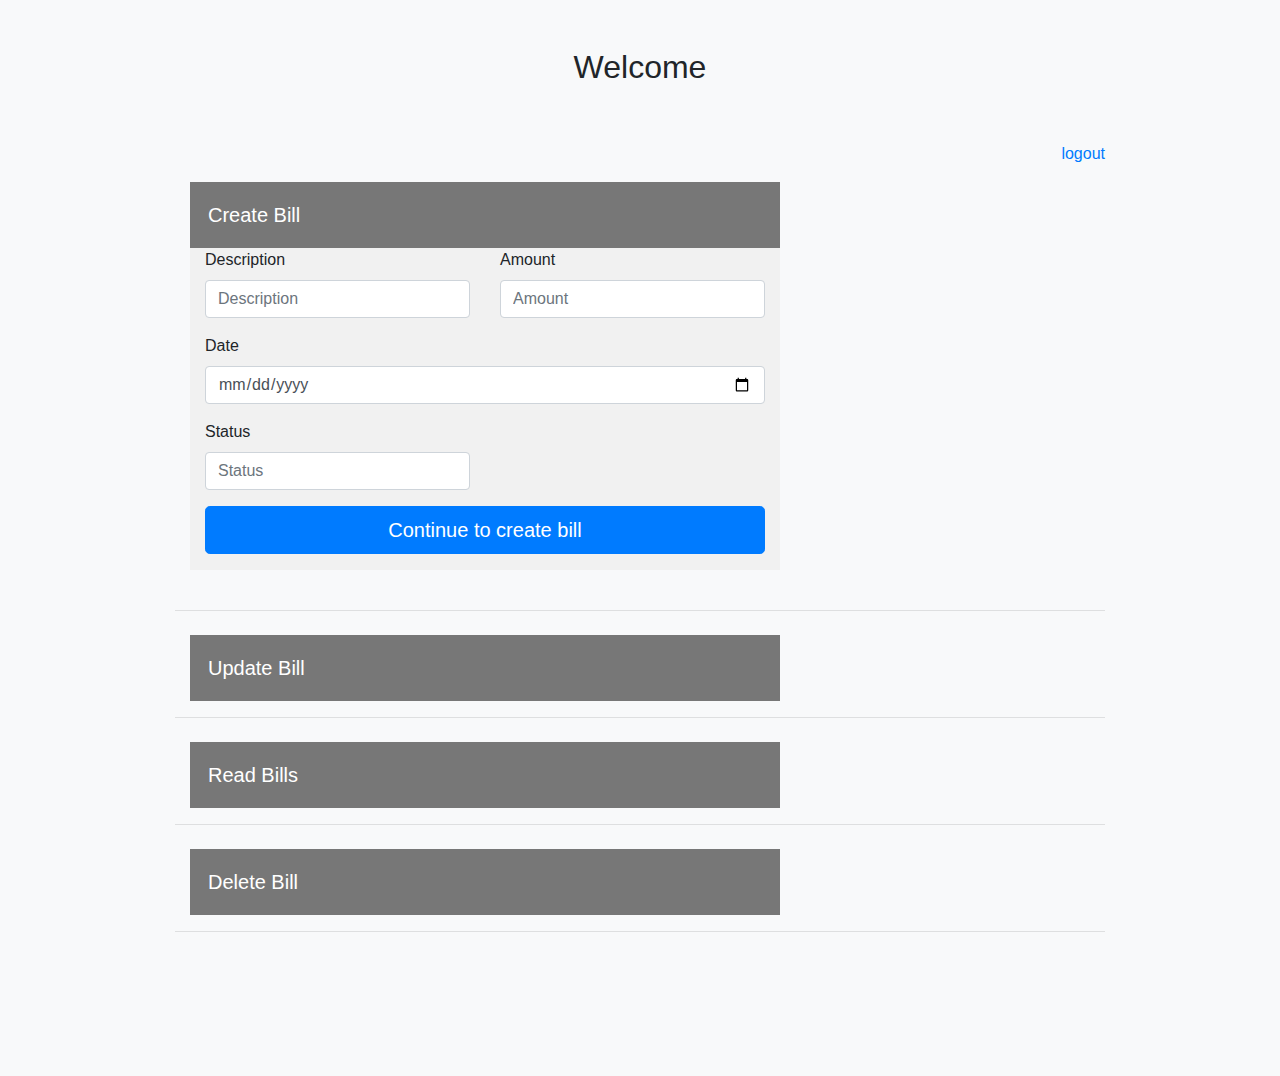
<file: target/esdproject-1.0-SNAPSHOT/dashboard.html>
<!DOCTYPE html>
<html lang="en">
<head>
    <meta charset="UTF-8">
    <title>Students - Courses</title>
    <link href="assets/css/bootstrap.min.css" rel="stylesheet">
    <link href="assets/css/form-validation.css" rel="stylesheet">
    <link href="assets/css/dashboard.css" rel="stylesheet">

</head>
<body class="bg-light">
<div class="container">
    <div class="py-5 text-center">
        <h2>Welcome</h2>
    </div>
    <p align="right"><a href="index.html">logout</a></p>

<!--    FORM1  -->
    <div class="col-md-8 order-md-1">
        <button type="button" class="collapsible">Create Bill</button>
        <form class="needs-validation-students" id="create-validation" novalidate >
                        <div class="row">
                            <div class="col-md-6 mb-3">
                                <label for="description">Description</label>
                                <input class="form-control" id="description" placeholder="Description" required type="text" value="">
                                <div class="invalid-feedback">
                                    Valid description is required.
                                </div>
                            </div>
                            <div class="col-md-6 mb-3">
                                <label for="amount">Amount</label>
                                <input class="form-control" id="amount" placeholder="Amount" required type="text" value="">
                                <div class="invalid-feedback">
                                    Valid amount is required.
                                </div>
                            </div>
                        </div>
            <div class="mb-3">
                <label for="date">Date</label>
                <input class="form-control" id="date" placeholder="Date" required type="date">
                <div class="invalid-feedback">
                    Please enter a valid date.
                </div>
            </div>
            <div class="row">
                <div class="col-md-6 mb-3">
                    <label for="status">Status</label>
                    <input class="form-control" id="status" placeholder="Status" required type="text" value="">
                    <div class="invalid-feedback">
                        Please enter correct status.
                    </div>
                </div>
            </div>
            <button class="btn btn-primary btn-lg btn-block" type="submit">Continue to create bill</button>
            <p id="give_create_status"></p>
        </form>
    </div>
    <br/>
    <hr class="mb-4">

<!--    FORM2 -->
    <div class="col-md-8 order-md-1">
        <button type="button" class="collapsible">Update Bill</button>
        <form class="needs-validation-students" id="update-validation" novalidate>
            <div class="row">
                <div class="col-md-6 mb-3">
                    <label for="bill_id_update">Bill_id</label>
                    <input class="form-control" id="bill_id_update" placeholder="Bill_id" required type="text" value="">
                    <div class="invalid-feedback">
                        Valid StudentId is required.
                    </div>
                </div>
                <div class="col-md-6 mb-3">
                    <label for="new_amount">Amount</label>
                    <input class="form-control" id="new_amount" placeholder="Amount" required type="text" value="">
                    <div class="invalid-feedback">
                        Valid amount is required.
                    </div>
                </div>
            </div>
            <div class="row">
                <div class="col-md-6 mb-3">
                    <label for="new_status">Status</label>
                    <input class="form-control" id="new_status" placeholder="Status" required type="text" value="">
                    <div class="invalid-feedback">
                        Please enter correct status.
                    </div>
                </div>
            </div>
            <button class="btn btn-primary btn-lg btn-block" type="submit">Continue to update bill</button>
            <p id="give_update_status"></p>
        </form>
    </div>
    <hr class="mb-4">


    <!--    FORM3  -->
    <div class="col-md-8 order-md-1">
        <button type="button" class="collapsible">Read Bills</button>
        <form class="needs-validation-students" id="read-validation" novalidate>
            <div class="row">
                <div class="col-md-6 mb-3">
                    <label for="bill_id_read">Bill_id</label>
                    <input class="form-control" id="bill_id_read" placeholder="Bill_id" required type="text" value="">
                    <div class="invalid-feedback">
                        Valid StudentId is required.
                    </div>
                </div>
            </div>
            <button class="btn btn-primary btn-lg btn-block" type="submit">Continue to get bills</button>
            <p id="give_read_status"></p>
        </form>
    </div>
    <hr class="mb-4">

    <!--    FORM4 -->
    <div class="col-md-8 order-md-1">
        <button type="button" class="collapsible">Delete Bill</button>
        <form class="needs-validation-students" id="delete-validation" novalidate>
            <div class="row">
                <div class="col-md-6 mb-3">
                    <label for="bill_id_delete">Bill_id</label>
                    <input class="form-control" id="bill_id_delete" placeholder="Bill_id" required type="text" value="">
                    <div class="invalid-feedback">
                        Valid StudentId is required.
                    </div>
                </div>
            </div>
            <button class="btn btn-primary btn-lg btn-block" type="submit">Continue to delete bills</button>
            <p id="give_delete_status"></p>
        </form>
    </div>
    <hr class="mb-4">
</div>
<footer class="my-5 pt-5 text-muted text-center text-small">
</footer>

<!--Collapsible script-->
<script>
    var coll = document.getElementsByClassName("collapsible");
    var i;

    for (i = 0; i < coll.length; i++) {
        coll[i].addEventListener("click", function() {
            this.classList.toggle("active");
            var content = this.nextElementSibling;
            if (content.style.display === "block") {
                content.style.display = "none";
            } else {
                content.style.display = "block";
            }
        });
    }
</script>
<script src="assets/js/jquery.min.js"></script>
<script src="assets/js/bootstrap.min.js"></script>
<script src="assets/js/form-validation.js"></script>
</body>
</html>
</file>
<file: target/esdproject-1.0-SNAPSHOT/assets/css/form-validation.css>
.container {
  max-width: 960px;
}

.lh-condensed { line-height: 1.25; }
</file>
<file: target/esdproject-1.0-SNAPSHOT/assets/css/dashboard.css>
.collapsible {
    background-color: #777;
    color: white;
    cursor: pointer;
    padding: 18px;
    width: 100%;
    border: none;
    text-align: left;
    outline: none;
    font-size: 20px;
}

.active, .collapsible:hover {
    background-color: #555;
}

.needs-validation-students {
    padding: 0 15px;
    display: none;
    overflow: hidden;
    background-color: #f1f1f1;
}

#create-validation {
    display: block;
}
</file>
